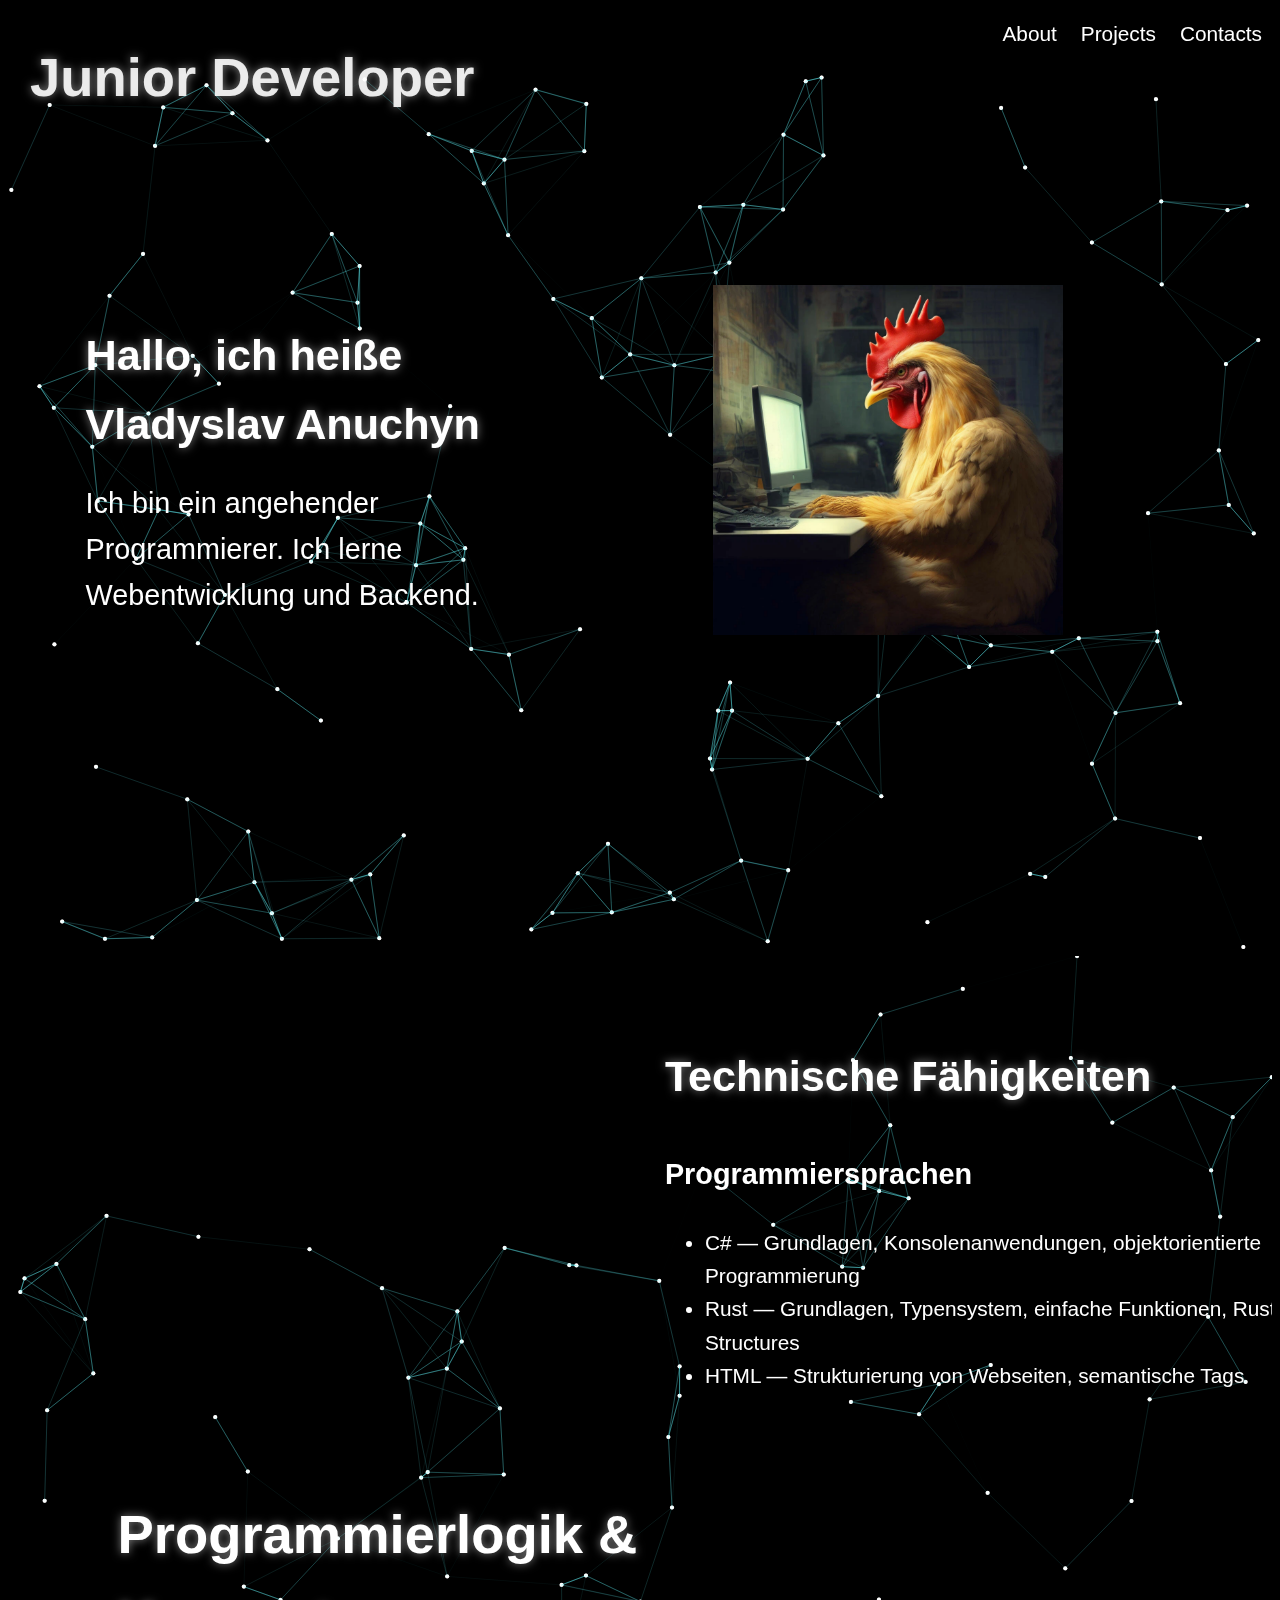
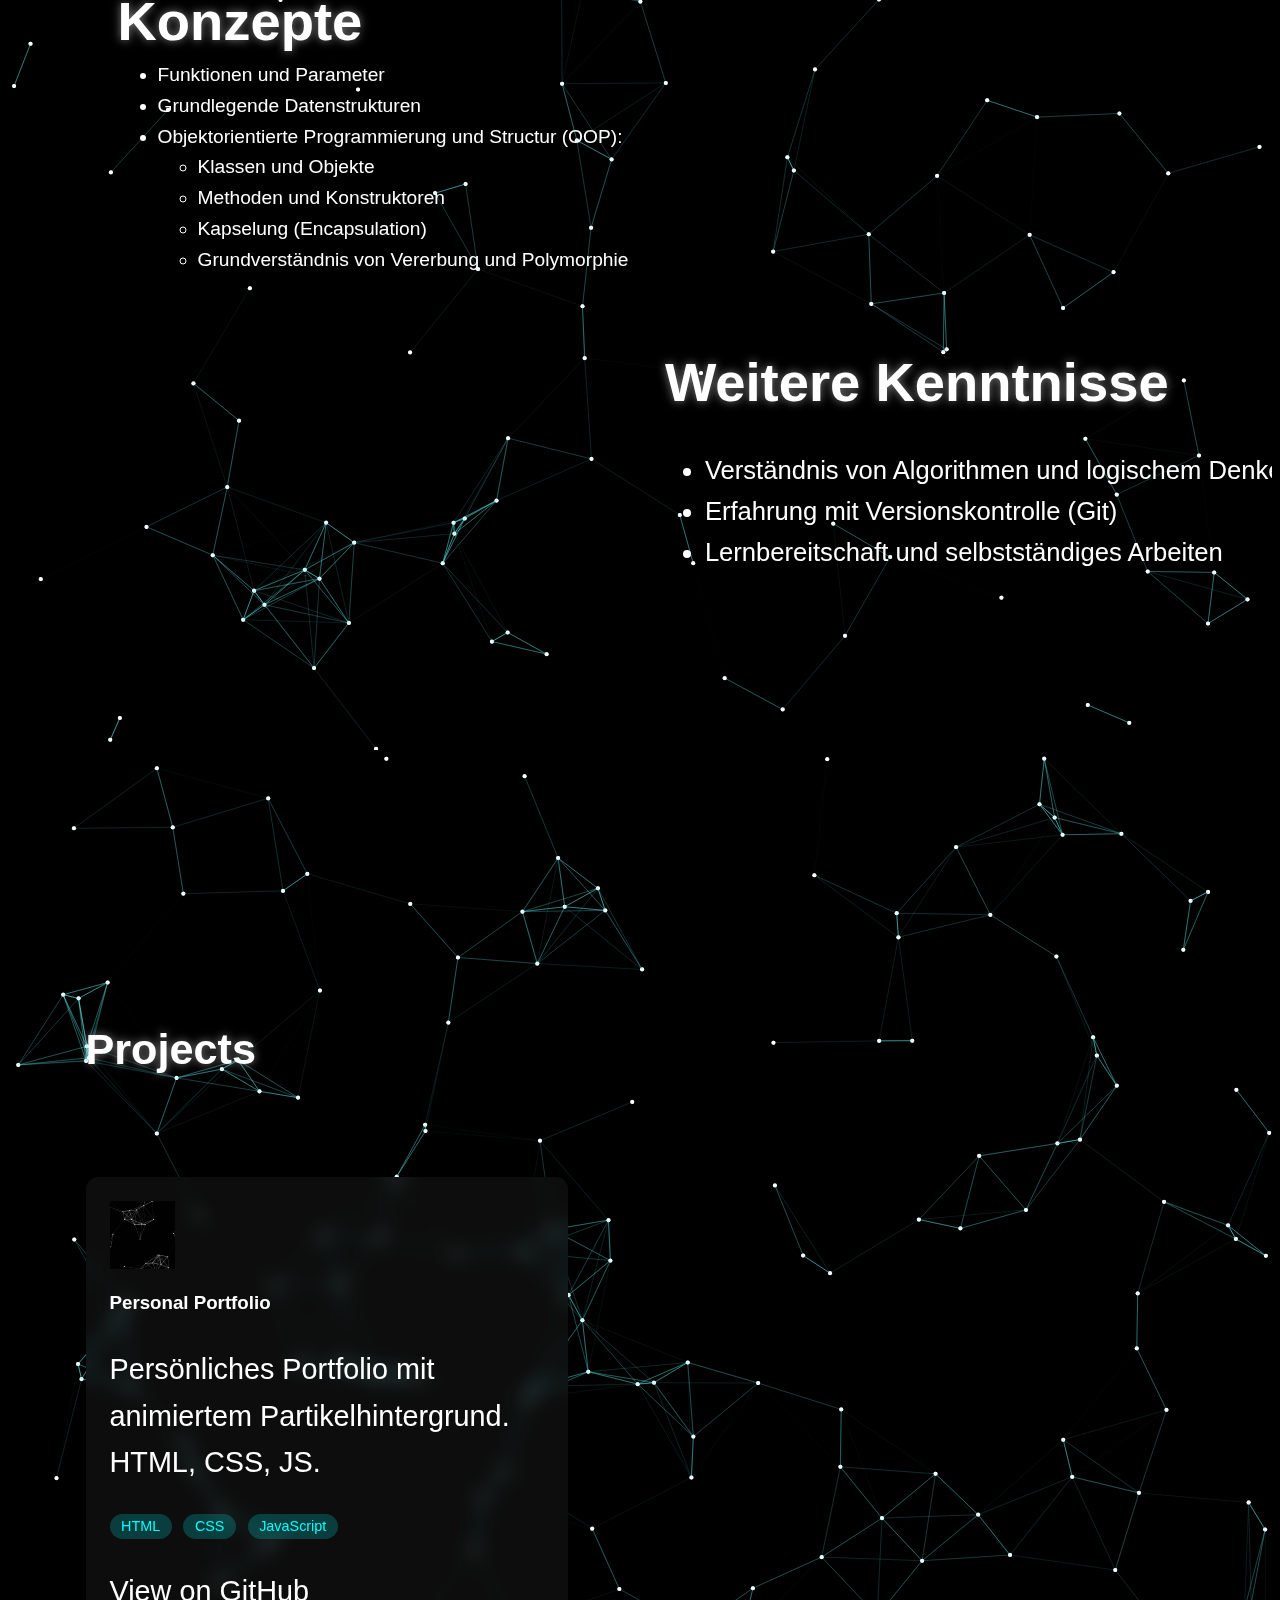
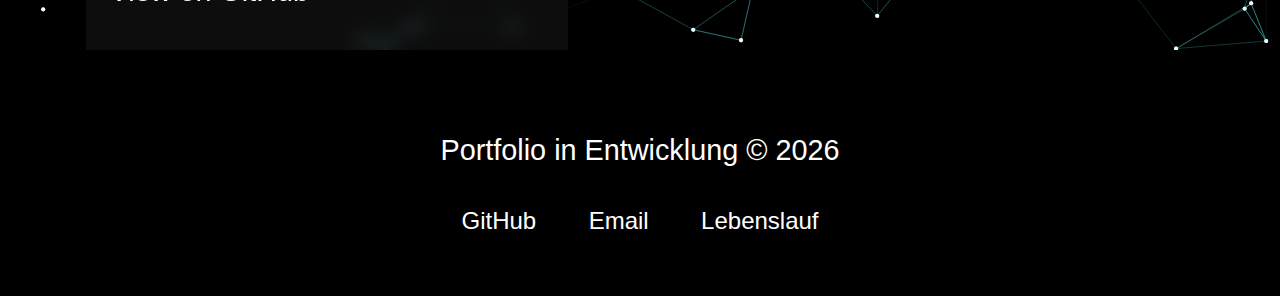
<file: index.html>
<!doctype html>
<html lang="de">
  <head>
    <meta charset="UTF-8" />
    <meta http-equiv="refresh" content="0; url=main.html" />
    <title>Redirecting...</title>
  </head>
  <body>
    <p>
      Umleitung...
      <a href="main.html"> Klicken Sie hier, falls es nicht lädt.</a>
    </p>
  </body>
</html>
</file>
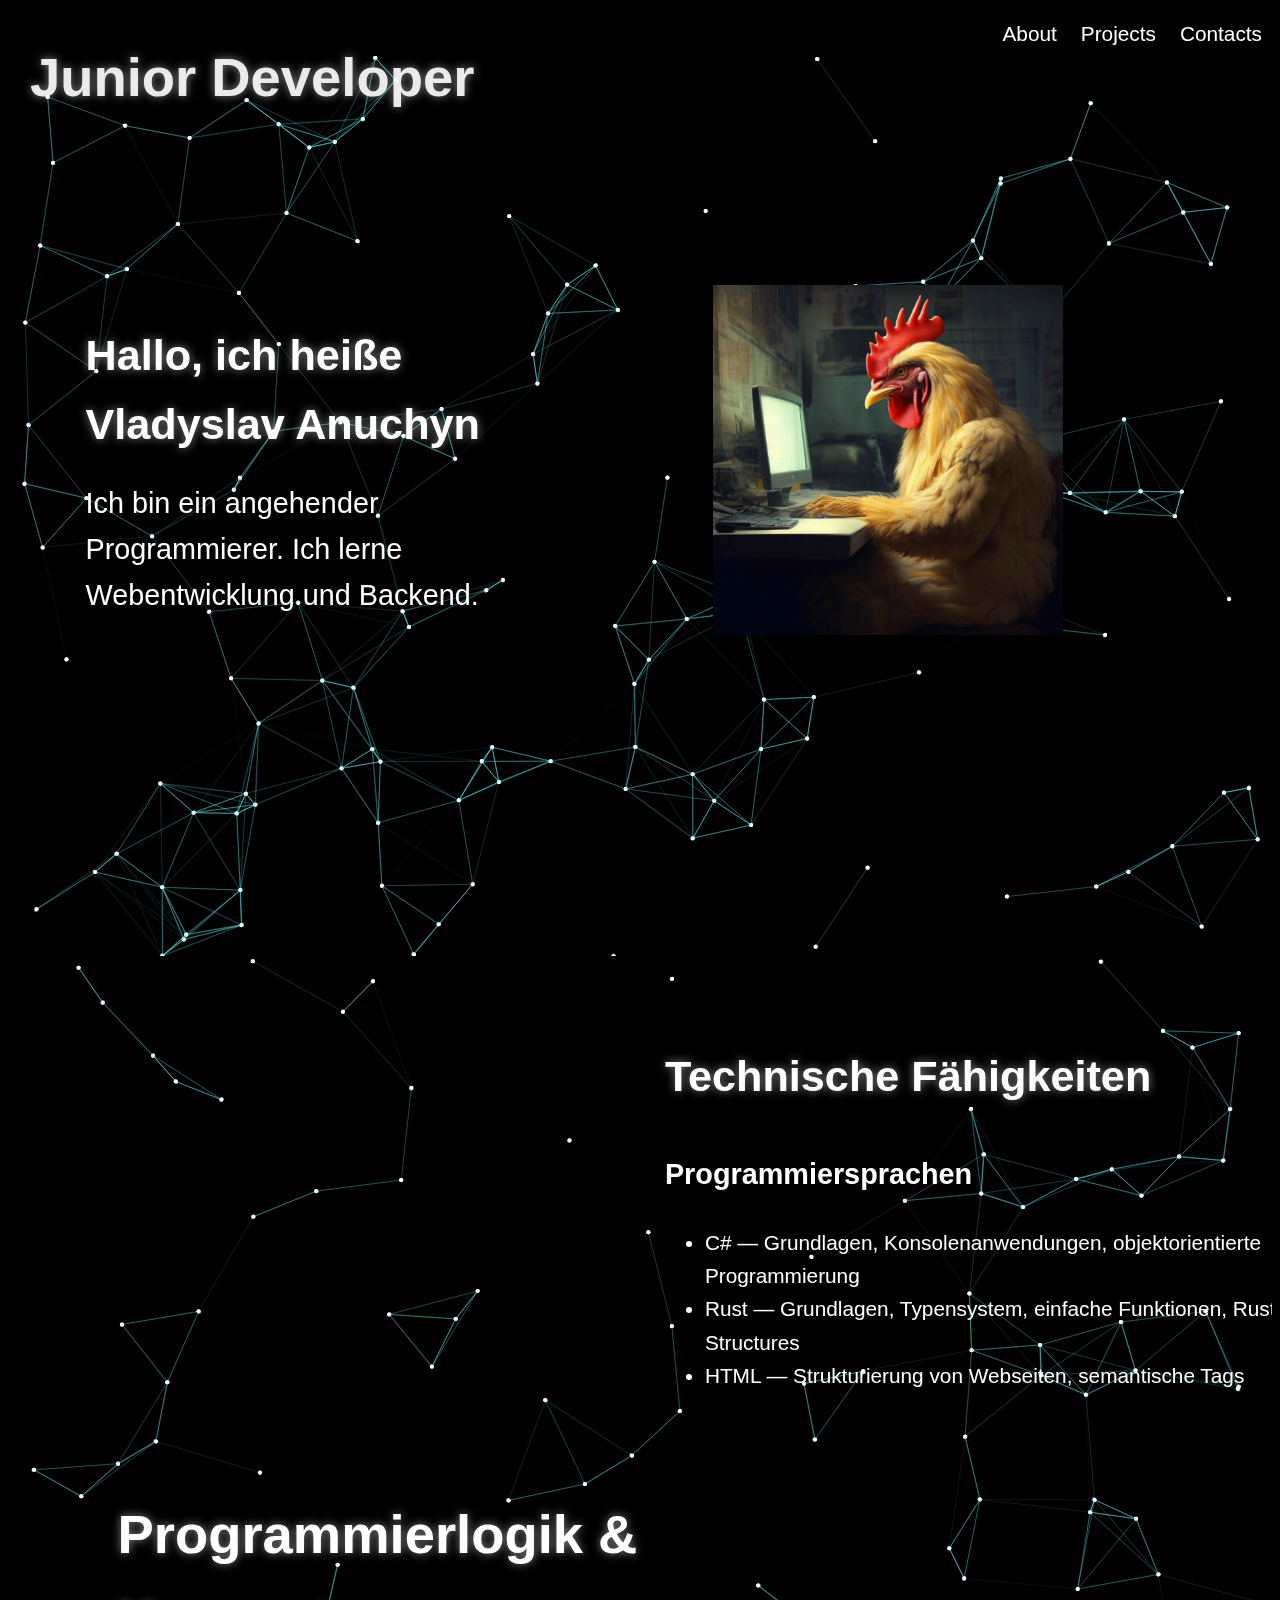
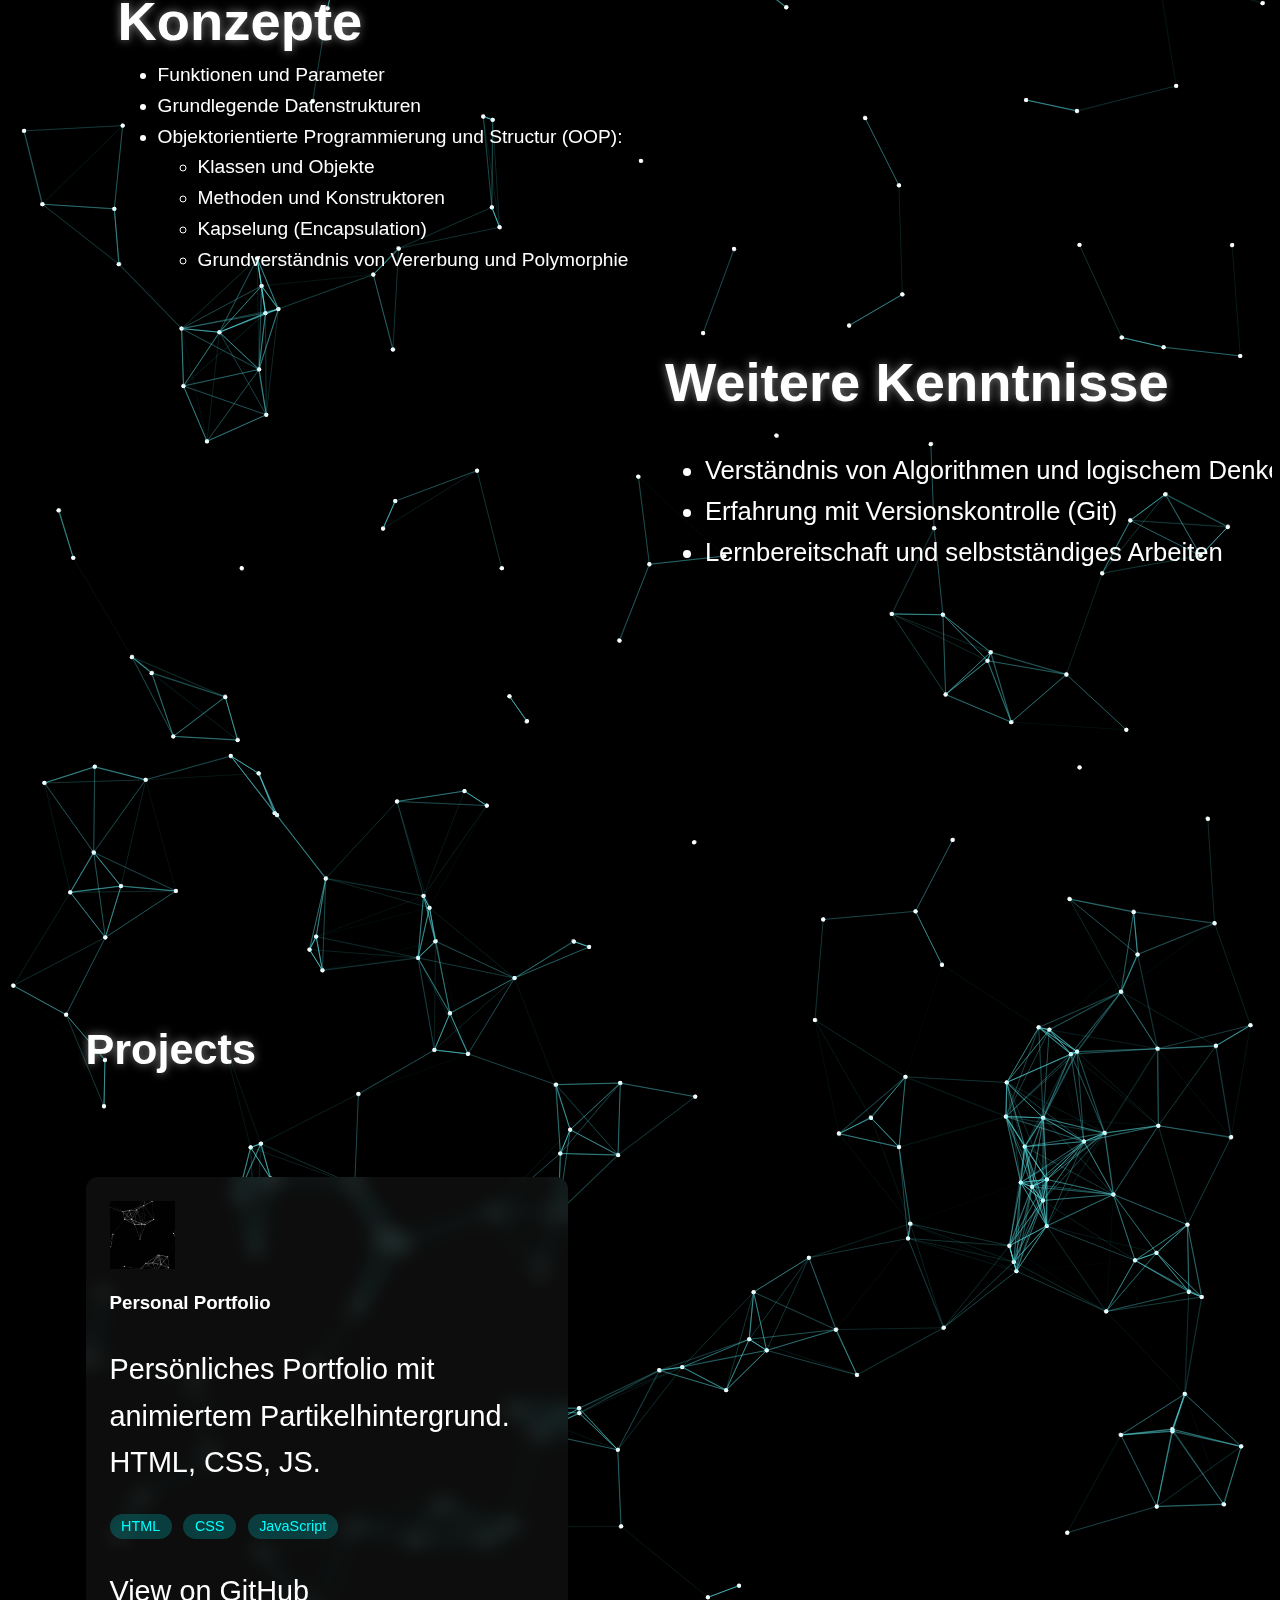
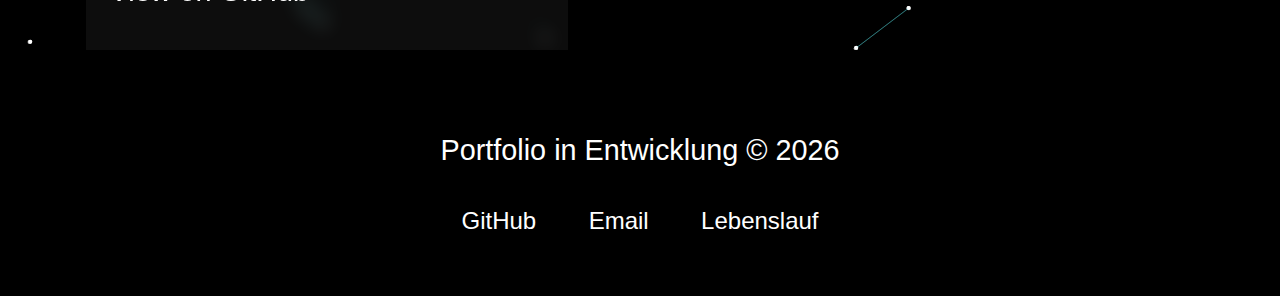
<file: main.html>
<html>
  <head>
    <title>Online Portfolio</title>
    <link rel="stylesheet" href="assets/style.css" />
  </head>
  <body>
    <section class="header-section">
      <!--<canvas class="particles-canvas"></canvas>-->
      <div class="content">
        <div class="flex-container justiny-content">
          <div class="developer"><h1>Junior Developer</h1></div>
          <nav class="nav-menu">
            <a href="#section-1" class="nav-link">About</a>
            <a href="#section-3" class="nav-link">Projects</a>
            <a href="#contacts" class="nav-link">Contacts</a>
          </nav>
        </div>
      </div>
    </section>
    <section id="section-1" class="particles-section">
      <canvas class="particles-canvas"></canvas>
      <div class="content">
        <div class="flex-container">
          <div class="grid-container-2">
            <div class="box" style="grid-area: box-1">
              <h2>Hallo, ich heiße Vladyslav Anuchyn</h2>
            </div>
            <div class="box" style="grid-area: box-2">
              <p>
                Ich bin ein angehender Programmierer. Ich lerne Webentwicklung
                und Backend.
              </p>
            </div>
          </div>

          <div class="grid-container-3">
            <div class="box" style="grid-area: box-1">
              <div>
                <img
                  id="about-bild"
                  src="datei/GigaWebProgramierer.png"
                  alt="My photo"
                />
              </div>
            </div>
            <div class="box" style="grid-area: box-2">
              <p></p>
            </div>
          </div>
        </div>
      </div>
    </section>

    <section id="section-2" class="particles-section">
      <canvas class="particles-canvas"></canvas>
      <div class="content">
        <div class="flex-container flex-flow-column">
          <div class="grid-container-4 first">
            <div class="box" style="grid-area: box-1">
              <h2>Technische Fähigkeiten</h2>
            </div>
            <div class="box list-programsprache" style="grid-area: box-2">
              <div>
                <p><b>Programmiersprachen</b></p>
              </div>
              <div>
                <ul>
                  <li>
                    C# — Grundlagen, Konsolenanwendungen, objektorientierte
                    Programmierung
                  </li>
                  <li>
                    Rust — Grundlagen, Typensystem, einfache Funktionen, Rust
                    Data Structures
                  </li>
                  <li>HTML — Strukturierung von Webseiten, semantische Tags</li>
                </ul>
              </div>
            </div>
          </div>
          <div class="grid-container-4 second">
            <div class="box" style="grid-area: box-1">
              <h1>Programmierlogik & Konzepte</h1>
            </div>
            <div class="box" style="grid-area: box-2">
              <div class="list-konzept">
                <ul>
                  <li>Funktionen und Parameter</li>
                  <li>Grundlegende Datenstrukturen</li>
                  <li>Objektorientierte Programmierung und Structur (OOP):</li>
                  <ul>
                    <li>Klassen und Objekte</li>
                    <li>Methoden und Konstruktoren</li>
                    <li>Kapselung (Encapsulation)</li>
                    <li>Grundverständnis von Vererbung und Polymorphie</li>
                  </ul>
                </ul>
              </div>
            </div>
          </div>
          <div class="grid-container-4 third">
            <div class="box" style="grid-area: box-1">
              <div><h1>Weitere Kenntnisse</h1></div>
            </div>
            <div class="box" style="grid-area: box-2">
              <div class="list-kenntnisse">
                <ul>
                  <li>Verständnis von Algorithmen und logischem Denken</li>
                  <li>Erfahrung mit Versionskontrolle (Git)</li>
                  <li>Lernbereitschaft und selbstständiges Arbeiten</li>
                </ul>
              </div>
            </div>
          </div>
        </div>
      </div>
    </section>
    <section id="section-3" class="particles-section">
      <canvas class="particles-canvas"></canvas>
      <div class="content">
        <div class="flex-container">
          <div class="grid-container-2">
            <div class="box" style="grid-area: box-1">
              <h2>Projects</h2>
            </div>
            <div class="box" style="grid-area: box-2">
              <div class="project-grid">
                <div class="project-card">
                  <img
                    src="datei/PortfolioBild.png"
                    alt="Portfolio"
                    width="15%"
                  />
                  <h3>Personal Portfolio</h3>
                  <p>
                    Persönliches Portfolio mit animiertem Partikelhintergrund.
                    HTML, CSS, JS.
                  </p>
                  <div class="tech-tags">
                    <span>HTML</span>
                    <span>CSS</span>
                    <span>JavaScript</span>
                  </div>
                  <div class="project-links">
                    <a
                      href="https://github.com/MrFuyumi/Online-Portfolio"
                      target="_blank"
                      class="project-link github"
                    >
                      <p>View on GitHub</p>
                    </a>
                  </div>
                </div>
              </div>
            </div>
          </div>

          <div class="grid-container-3">
            <div class="box" style="grid-area: box-1"></div>
            <div class="box" style="grid-area: box-2"></div>
          </div>
        </div>
      </div>
    </section>
    <footer id="contacts" class="footer">
      <div class="social-links">
        <p class="wip-text">Portfolio in Entwicklung © 2026</p>
        <a href="https://github.com/MrFuyumi" target="_blank">GitHub</a>
        <a href="vladyslav.@tn.joblinge.de">Email</a>
        <a href="datei/probe_Lebenslauf.html">Lebenslauf</a>
      </div>
    </footer>
    <script src="assets/script.js"></script>
  </body>
</html>
</file>
<file: assets/style.css>
html {
  scroll-behavior: smooth;
}

body {
  font-family: "Roboto", sans-serif;
  color: white;
  line-height: 1.6;
}

h1 {
  font-size: 3.4rem;
  text-shadow: 0 0 10px rgba(255, 255, 255, 0.5);
}

h2 {
  font-size: 2.7rem;
  text-shadow: 0 0 10px rgba(255, 255, 255, 0.5);
}
p {
  font-size: 1.8rem;
}

a {
  color: white;
  text-decoration: none;
}

section {
  min-height: 100vh;
  align-content: center;
}

.section-1 {
  min-height: 100vh;
  margin-top: -40px;
  padding: 2rem 1.5rem;
  align-content: center;
}

.section-2 {
  min-height: 100vh;
  padding: 2rem 1.5rem;
  align-content: center;
}

.section-3 {
  min-height: 100vh;
  padding: 2rem 1.5rem;
  align-content: center;
}

.flex-container {
  display: flex;
  gap: 10px;
  padding: 10px;
  margin-top: 40px;
  flex-flow: row wrap;
  justify-content: space-around;
  flex-shrink: 1;
}

.developer {
  position: fixed;
  top: -2px;
  left: 30;

  color: rgba(255, 255, 255, 0.89);
  transition: opacity 0.8s ease;
}

.nav-menu {
  display: flex;
  gap: 1.5rem; /* Расстояние между ссылками */
  align-items: center;
  margin-top: -21px;
}

.contact {
  margin-top: -94px;
  margin-left: 51px;
}

.nav-link {
  color: white;
  font-size: 1.3rem;
  font-weight: 500;
  padding: 0.5rem 0;
  position: relative;
  transition: color 0.3s ease;
}
.nav-link:hover {
  color: cyan;
  text-shadow: 0 0 20px cyan, 0 0 40px cyan;
}

.nav-link::after {
  content: "";
  position: absolute;
  width: 0;
  height: 2px;
  bottom: -5px;
  left: 0;
  background-color: cyan;
  transition: width 0.4s ease;
}

.nav-link:hover::after {
  width: 100%;
}

.flex-flow-column {
  flex-flow: column nowrap;
  align-items: flex-start;
}

.box {
}

.grid-container {
  display: grid;
  grid-auto-columns: 150px;
  grid-auto-rows: 150px;
  gap: 1em;
  margin: -10px;
  grid-template-areas:
    "box-1 box-1 box-1"
    "box-2 box-2 box-2"
    "box-2 box-2 box-2";
}

.grid-container-2 {
  display: grid;
  grid-auto-columns: 150px;
  grid-auto-rows: 150px;
  gap: 1em;
  margin: -10px;

  grid-template-areas:
    "box-1 box-1 box-1"
    "box-2 box-2 box-2"
    "box-2 box-2 box-2";
}

.grid-container-3 {
  display: grid;
  grid-auto-columns: 150px;
  grid-auto-rows: 100px;
  gap: 1em;
  margin: -10px;
  grid-template-areas:
    "box-1 box-1 box-1"
    "box-1 box-1 box-1"
    "box-1 box-1 box-1"
    "box-2 box-2 box-2";
}

.grid-container-4 {
  display: grid;
  grid-auto-columns: 220px;
  grid-auto-rows: 100px;
  gap: 1em;
  margin: -10px;
  grid-template-areas:
    "box-1 box-1 box-1"
    "box-2 box-2 box-2"
    "box-2 box-2 box-2"
    "box-2 box-2 box-2";
  width: 50%;
}

.grid-container-5 {
  display: grid;
  grid-auto-flow: column;
  grid-auto-columns: 100px;
  grid-auto-rows: 16px;
  gap: 1em;
  margin: 10px;
  padding: auto;
  margin-top: -10px;
  align-self: flex-end;
  justify-items: start;
  justify-content: center;
  grid-template-areas:
    "box-1 box-2"
    "box-3 box-3";
}

.grid-container-button {
  display: grid;
  grid-auto-columns: 100px;
  grid-auto-rows: 20px;
  grid-auto-flow: column;
  gap: 1em;
  align-self: flex-end;
  justify-items: center;
  justify-content: center;
}

.button {
  font-family: "Roboto", sans-serif;
  font-weight: 500;
  transition: all 0.3s ease;
  border-radius: 80px;
  background: none;
  border: none;
}

.button:hover {
  background-color: cyan;
  box-shadow: 0 0 15px cyan;
  transform: scale(1.1);
}

#about-bild {
  width: 350px;
  height: 350px;
}

.particles-section {
  position: relative;
  min-height: 100vh;
  overflow: hidden;
  background: black;
}

.header-section {
  min-height: auto;
  position: sticky;
  top: 20;
  z-index: 10;
  padding: 20;
}

.list-programsprache {
  li {
    font-size: 1.3rem;
  }
}
.list-konzept {
  margin-top: 90px;
  li {
    font-size: 1.2rem;
  }
}

.list-kenntnisse {
  margin-top: 32px;
  li {
    font-size: 1.6rem;
  }
}
.particles-canvas {
  pointer-events: none;
  position: absolute;
  inset: 0;
  width: 100%;
  height: 100%;
  z-index: 0;
}

.particles-section .content {
  position: relative;
  z-index: 1;
}

body {
  background-color: black;
}
canvas {
  display: block;
}

@media (min-width: 769px) {
  .flex-flow-column {
    align-items: center;
  }

  .grid-container-4.first {
    align-self: flex-end;
    margin-top: 0;
    margin-right: -2%;
  }

  .grid-container-4.second {
    align-self: flex-start;
    margin-top: 0;
    margin-left: 8%;
  }

  .grid-container-4.third {
    align-self: flex-end;
    margin-top: 0;
    margin-right: -2%;
  }
}

@media (max-width: 768px) {
  .flex-flow-column {
    flex-direction: column;
    align-items: center;
  }

  .grid-container-4 {
    margin: 10px 0 !important;
    align-self: center;
    width: 100%;
  }

  .margin-left {
    margin-left: 0 !important;
  }
}

@media (max-width: 768px) {
  h1 {
    font-size: 2.5rem;
  }
  h2 {
    font-size: 2rem;
  }
  p,
  li {
    font-size: 1.2rem;
  }
}

.justiny-content {
  justify-content: end;
  margin: -20;
}

.project-grid {
  display: grid;
  grid-template-columns: repeat(auto-fit, minmax(300px, 1fr));
  gap: 2rem;
  margin-top: 2rem;
}

.project-card {
  background: rgba(255, 255, 255, 0.05);
  border-radius: 12px;
  padding: 1.5rem;
  transition: transform 0.3s, box-shadow 0.3s;
  backdrop-filter: blur(10px);
}

.project-card:hover {
  transform: translateY(-10px);
  box-shadow: 0 10px 30px rgba(0, 255, 255, 0.2);
}

.tech-tags span {
  background: rgba(0, 255, 255, 0.2);
  color: cyan;
  padding: 0.3em 0.8em;
  border-radius: 20px;
  margin-right: 0.5em;
  font-size: 0.9rem;
}

.footer {
  text-align: center;
  padding: 3rem 0;
  background: rgba(0, 0, 0, 0.8);
}

.social-links a {
  margin: 0 1.5rem;
  font-size: 1.5rem;
  color: white;
  transition: color 0.3s;
}

.social-links a:hover {
  color: cyan;
}
</file>
